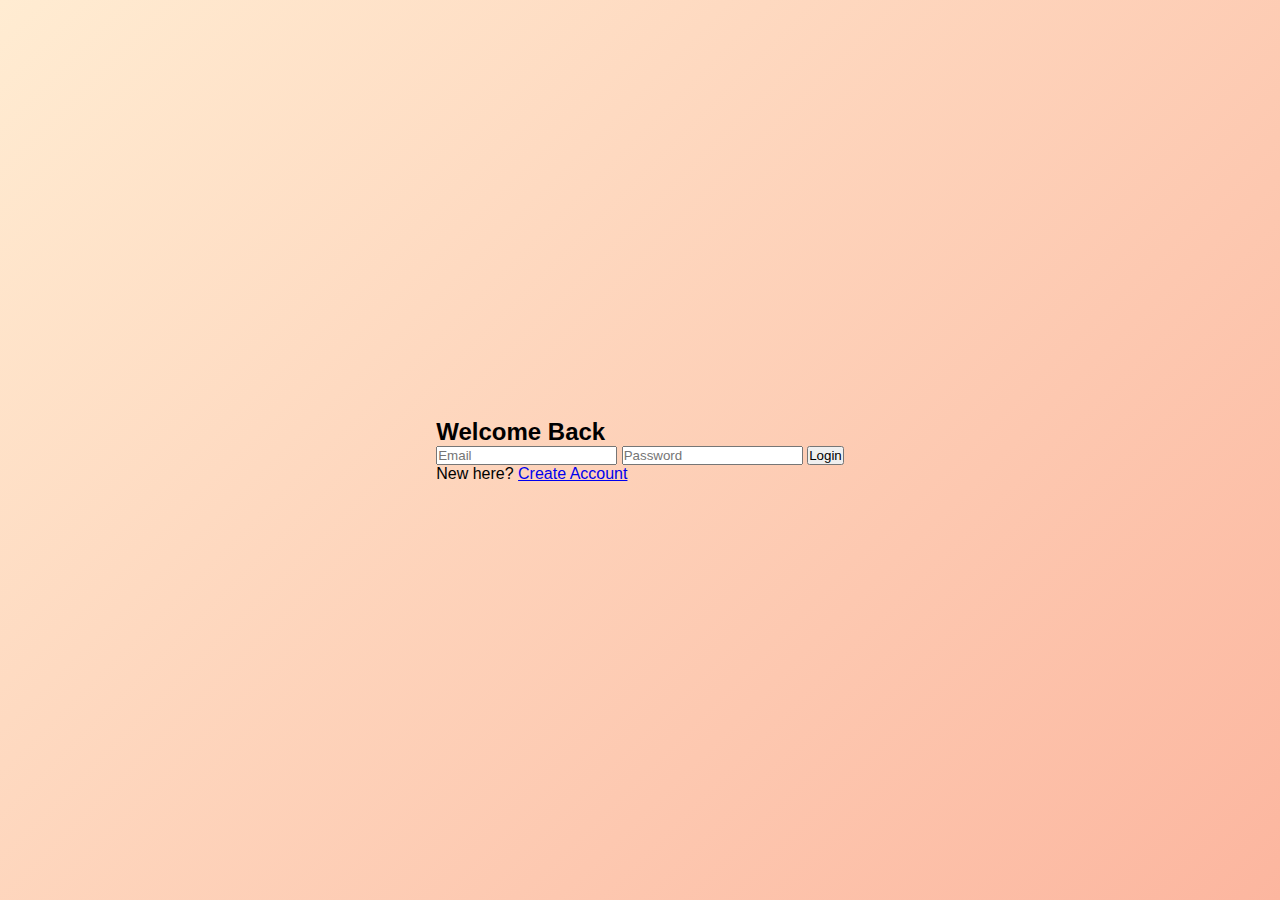
<file: index.html>
<!DOCTYPE html>
<html lang="en">
<head>
    <meta charset="UTF-8">
    <meta name="viewport" content="width=device-width, initial-scale=1.0">
    <title>Login</title>
    <link rel="stylesheet" href="style.css">
</head>
<body>

    <div class="container">
        <form class="login-box">
            <h2>Welcome Back</h2>

            <input type="email" placeholder="Email" required>
            <input type="password" placeholder="Password" required>

            <button type="submit">Login</button>

            <p class="signup">New here? <a href="#">Create Account</a></p>
        </form>
    </div>

</body>
</html>
</file>
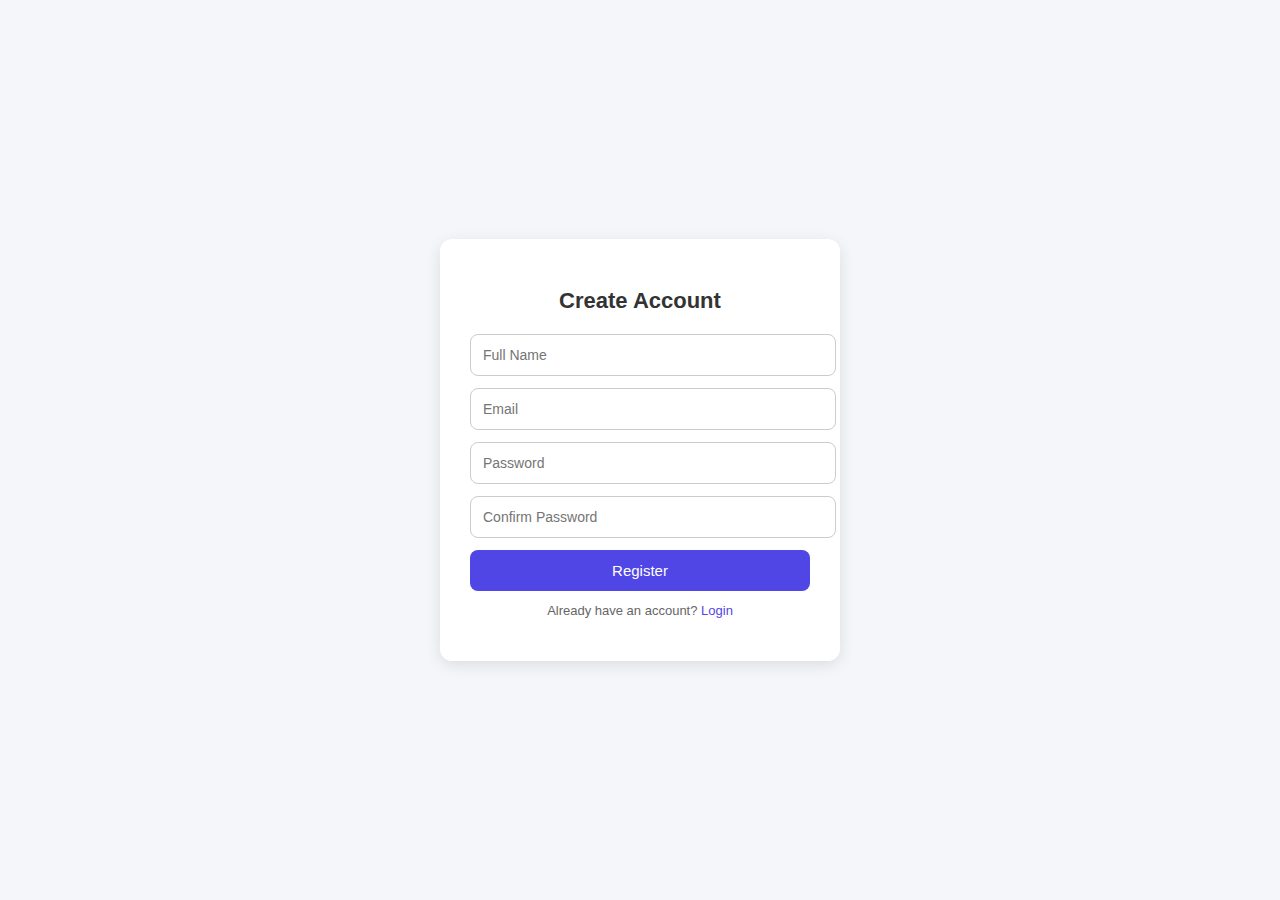
<file: register/index.html>
<!DOCTYPE html>
<html lang="en">
<head>
    <meta charset="UTF-8">
    <meta name="viewport" content="width=device-width, initial-scale=1.0">
    <title>Register</title>
    <link rel="stylesheet" href="style.css">
</head>
<body>
    <div class="register-container">
        <h2>Create Account</h2>
        <form>
            <input type="text" placeholder="Full Name" required>
            <input type="email" placeholder="Email" required>
            <input type="password" placeholder="Password" required>
            <input type="password" placeholder="Confirm Password" required>
            <button type="submit" class="btn">Register</button>
        </form>
        <p class="footer-text">Already have an account? <a href="#">Login</a></p>
    </div>
</body>
</html>
</file>
<file: style.css>
:root{
  --bg: linear-gradient(135deg, #ffecd2 0%, #fcb69f 100%);
  --card: #ffffff;
  --accent: #4f46e5;
  --accent-hover: #4338ca;
  --text: #0f172a;
  --muted: #6b7280;
}
*{box-sizing:border-box;margin:0;padding:0}
body{
  font-family:"Poppins", Arial, sans-serif;
  background:var(--bg);
  min-height:100vh;
  display:flex;
  justify-content:center;
  align-items:center;
}
.login-card{
  width:100%;
  max-width:380px;
  background:var(--card);
  padding:40px 32px;
  border-radius:16px;
  box-shadow:0 20px 40px rgba(0,0,0,0.08);
  transition:0.3s ease;
}
.login-card:hover{
  transform:translateY(-4px);
  box-shadow:0 24px 48px rgba(0,0,0,0.12);
}
.login-card h1{
  text-align:center;
  font-size:26px;
  margin-bottom:24px;
  font-weight:600;
  color:var(--accent);
}
.login-form{
  display:grid;
  gap:16px;
}
.login-form input{
  width:100%;
  padding:14px 16px;
  border-radius:10px;
  border:1px solid #d1d5db;
  font-size:15px;
  transition:0.2s;
  background:#f9fafb;
}
.login-form input:focus{
  border-color:var(--accent);
  box-shadow:0 0 0 4px rgba(79,70,229,0.15);
  outline:none;
  background:#fff;
}
.btn{
  background:var(--accent);
  color:white;
  border:none;
  padding:14px 16px;
  border-radius:10px;
  font-size:16px;
  font-weight:600;
  cursor:pointer;
  transition:0.2s;
}
.btn:hover{
  background:var(--accent-hover);
}
.muted{
  text-align:center;
  margin-top:18px;
  font-size:14px;
  color:var(--muted);
}
.muted a{
  color:var(--accent);
  font-weight:500;
  text-decoration:none;
}
.muted a:hover{
  text-decoration:underline;
}
.sr-only{
  position:absolute!important;
  height:1px;width:1px;overflow:hidden;
  clip:rect(1px,1px,1px,1px);white-space:nowrap;
}
</file>
<file: register/style.css>
body {
  margin: 0;
  height: 100vh;
  display: flex;
  justify-content: center;
  align-items: center;
  background: #f4f6f9;
  font-family: Arial, sans-serif;
}

.register-container {
  width: 340px;
  background: #fff;
  padding: 30px;
  border-radius: 12px;
  box-shadow: 0 4px 15px rgba(0,0,0,0.1);
  text-align: center;
}

h2 {
  margin-bottom: 20px;
  font-size: 22px;
  color: #333;
}

form input {
  width: 100%;
  padding: 12px;
  margin-bottom: 12px;
  border: 1px solid #ccc;
  border-radius: 8px;
  font-size: 14px;
}

form input:focus {
  outline: none;
  border-color: #4f46e5;
}

.btn {
  width: 100%;
  padding: 12px;
  background: #4f46e5;
  color: #fff;
  border: none;
  border-radius: 8px;
  font-size: 15px;
  cursor: pointer;
}

.btn:hover {
  background: #3d38c2;
}

.footer-text {
  margin-top: 12px;
  font-size: 13px;
  color: #666;
}

.footer-text a {
  color: #4f46e5;
  text-decoration: none;
}
</file>
